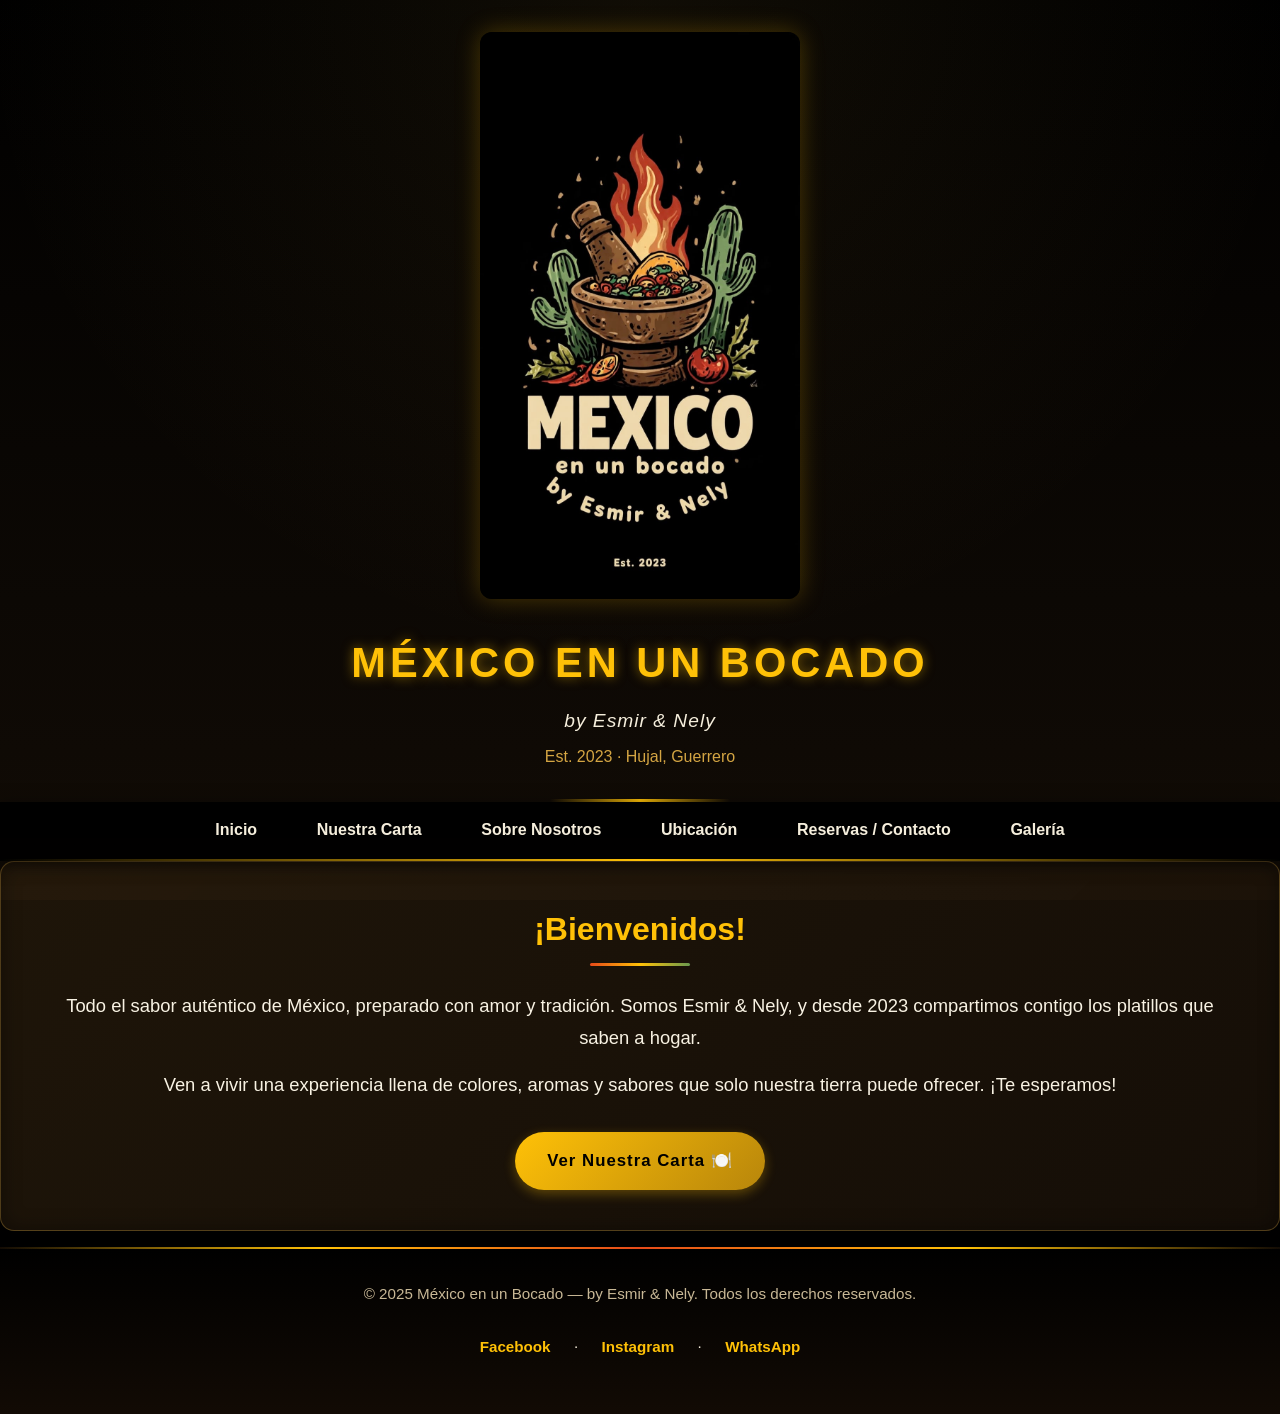
<file: index.html>
<!DOCTYPE html>
<html lang="es">
<head>
    <meta charset="UTF-8">
    <meta name="viewport" content="width=device-width, initial-scale=1.0">
    <!-- Etiqueta de verificación de Google Search Console -->
    <meta name="google-site-verification" content="b2GqTJeyhx7c6usnoNkX0NJwWGz6NiozSftVBdo_Iug" />
    
    <!-- Título optimizado para búsquedas en Google -->
    <title>México en un Bocado — Zihuatanejo | by Esmir & Nely</title>
    
    <!-- Meta descripción para que aparezca el resumen en Google -->
    <meta name="description" content="Descubre México en un Bocado en Zihuatanejo (Hujal). Sabor auténtico preparado con amor y tradición por Esmir & Nely. Conoce nuestra carta y ubicación.">
    
    <!-- Enlace a tu carpeta CSS -->
    <link rel="stylesheet" href="css/estilos.css">
</head>
<body>

    <!-- Encabezado con Logo -->
    <header>
        <div class="logo-container">
            <img src="imagenes/logo.jpg" alt="México en un Bocado - by Esmir & Nely">
        </div>
        <h1>MÉXICO EN UN BOCADO</h1>
        <p class="subtitulo">by Esmir & Nely</p>
        <p class="fecha">Est. 2023 · Hujal, Guerrero</p>
    </header>

    <!-- Navegación -->
    <nav>
        <ul>
            <li><a href="#inicio">Inicio</a></li>
            <li><a href="html/carta.html">Nuestra Carta</a></li>
            <li><a href="html/nosotros.html">Sobre Nosotros</a></li>
            <li><a href="html/ubicacion.html">Ubicación</a></li>
            <li><a href="html/contacto.html">Reservas / Contacto</a></li>
            <li><a href="html/galeria.html">Galería</a></li>
        </ul>
    </nav>

    <!-- Sección Inicio -->
    <section id="inicio" class="bienvenida">
        <h2>¡Bienvenidos!</h2>
        <p>Todo el sabor auténtico de México, preparado con amor y tradición. Somos Esmir & Nely, y desde 2023 compartimos contigo los platillos que saben a hogar.</p>
        <p>Ven a vivir una experiencia llena de colores, aromas y sabores que solo nuestra tierra puede ofrecer. ¡Te esperamos!</p>
        <a href="html/carta.html" class="btn">Ver Nuestra Carta 🍽️</a>
    </section>

    <!-- Pie de página -->
    <footer>
        <p>&copy; 2025 México en un Bocado — by Esmir & Nely. Todos los derechos reservados.</p>
        <div class="redes">
            <a href="https://www.facebook.com/tu_pagina" target="_blank" rel="noopener noreferrer">Facebook</a> · 
            <a href="https://www.instagram.com/tu_usuario" target="_blank" rel="noopener noreferrer">Instagram</a> · 
            <a href="https://wa.me/527551090498?text=Hola,%20quisiera%20pedir%20informes%20o%20hacer%20una%20reservacion." target="_blank" rel="noopener noreferrer">WhatsApp</a>
        </div>
    </footer>

</body>
</html>
</file>
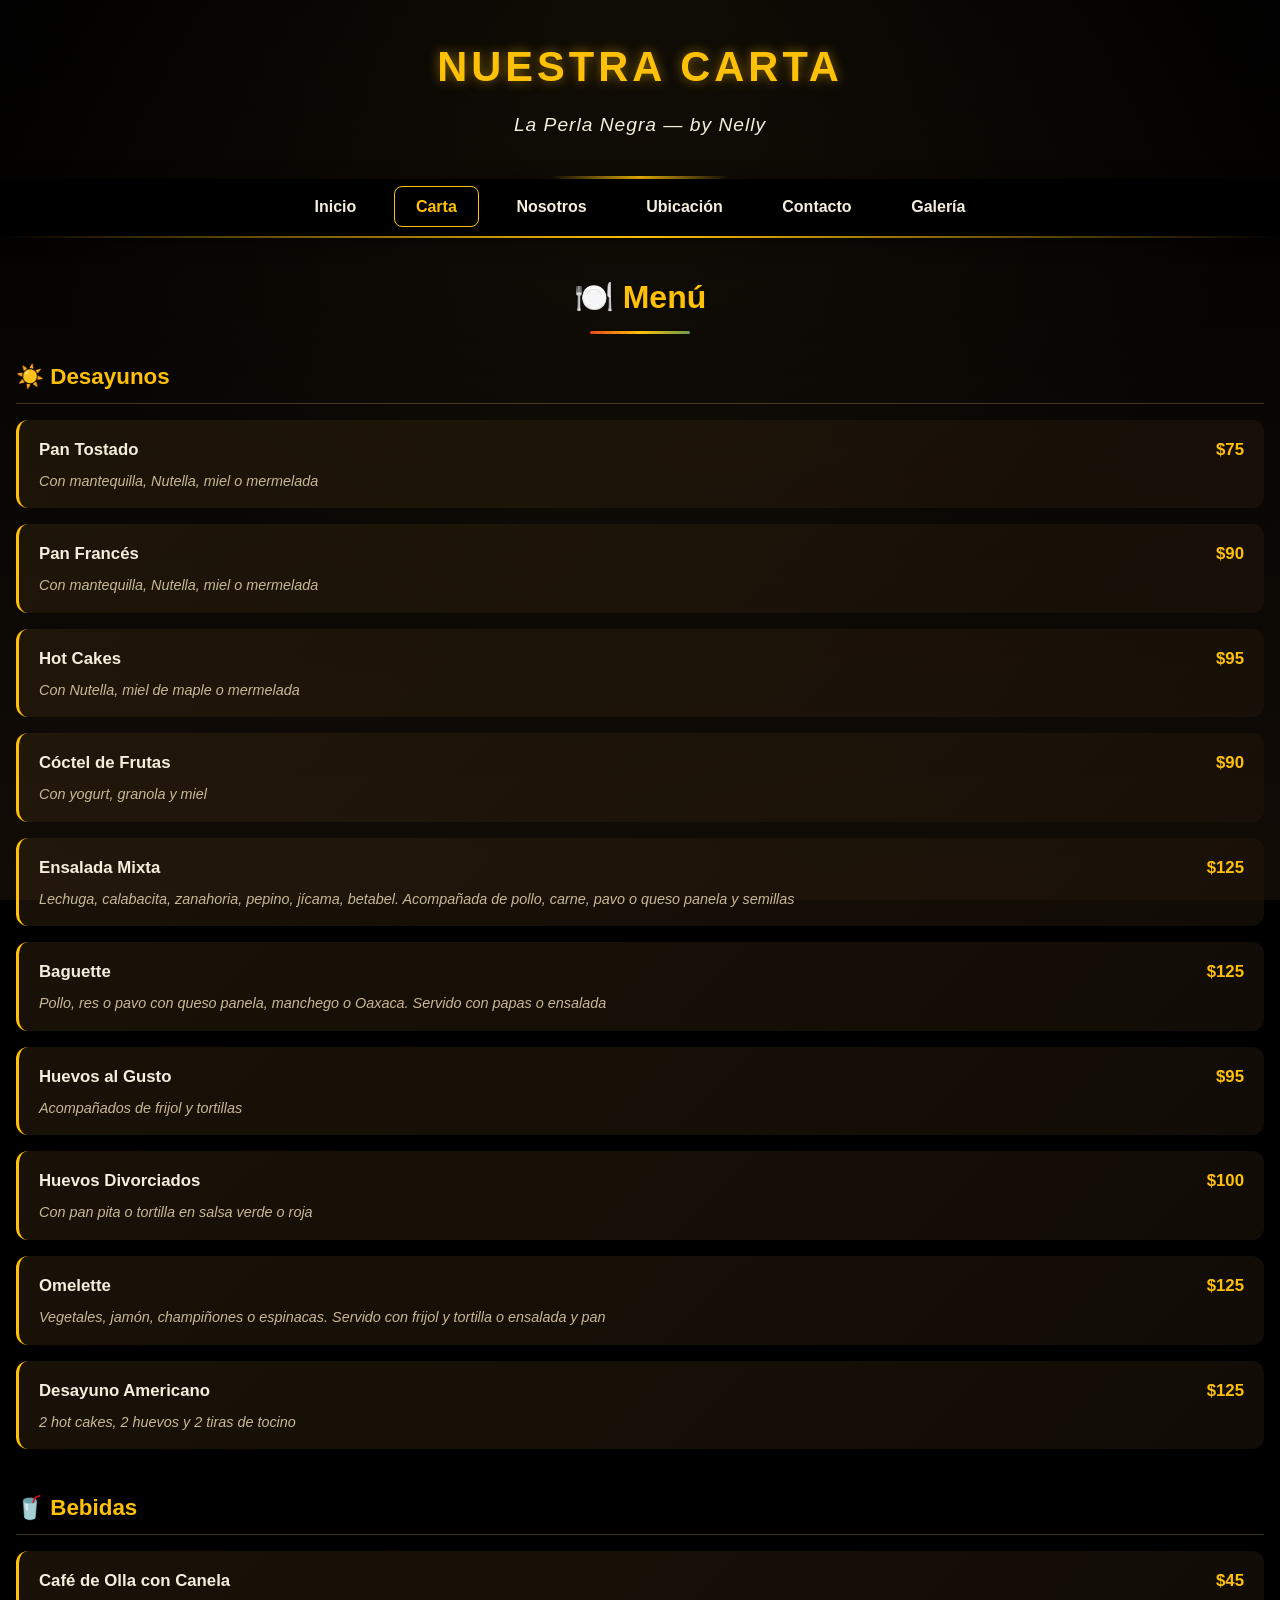
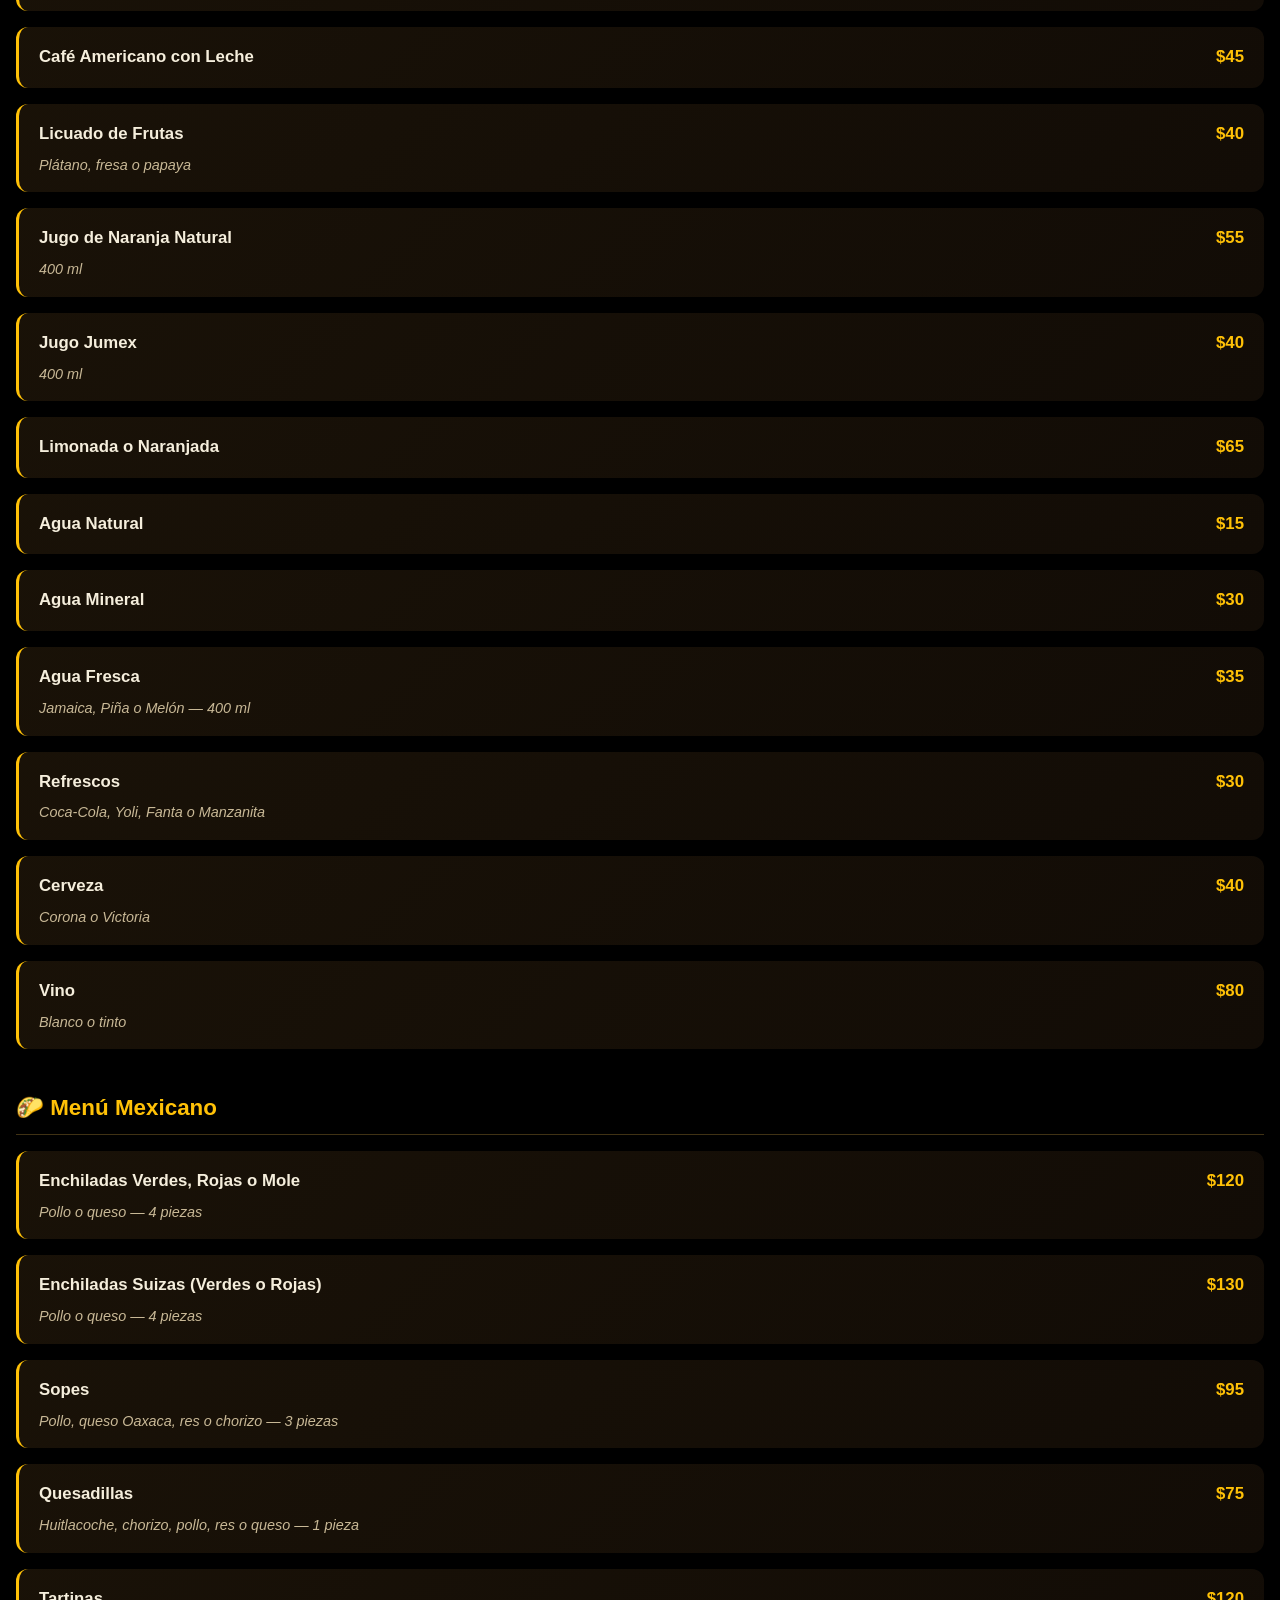
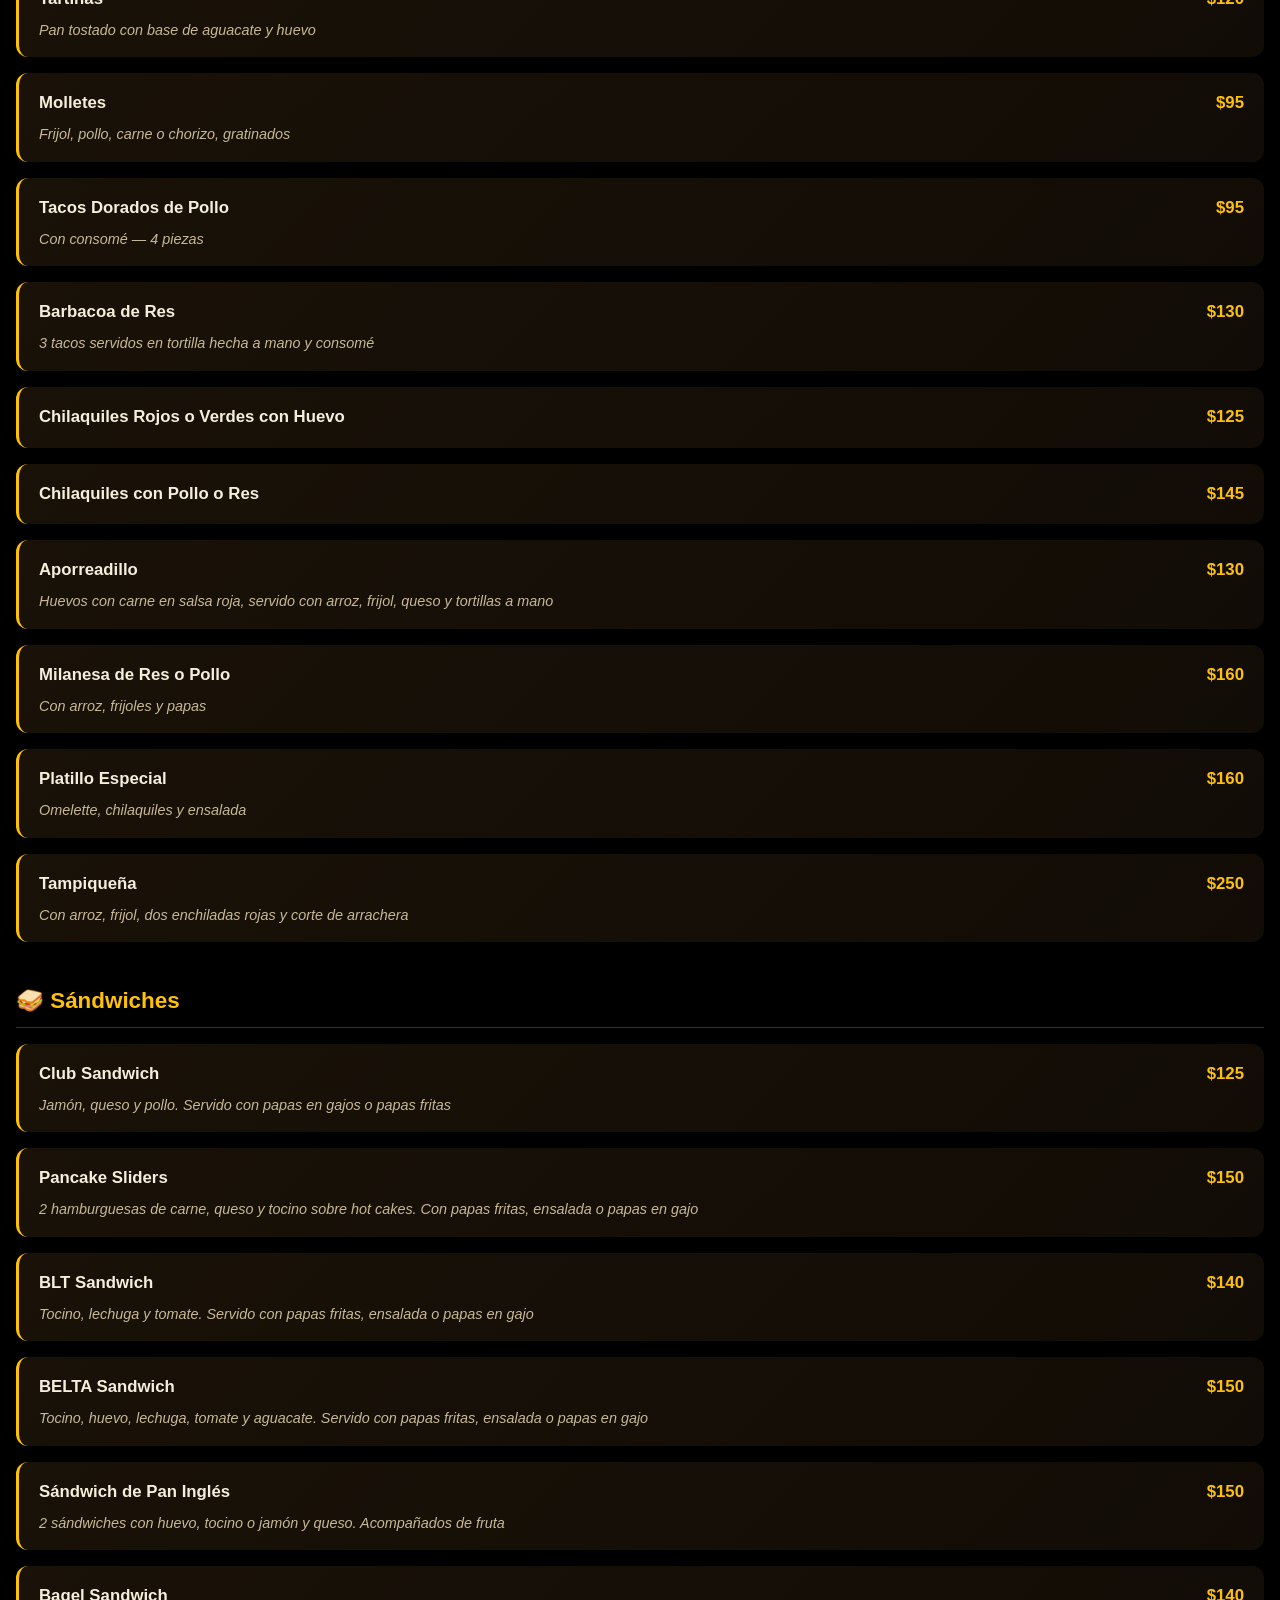
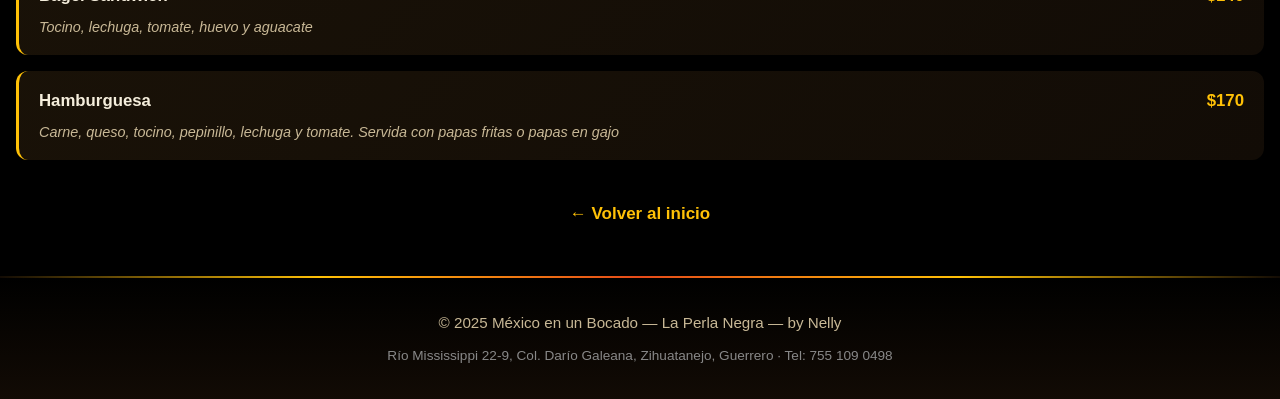
<file: html/carta.html>
<!DOCTYPE html>
<html lang="es">
<head>
    <meta charset="UTF-8">
    <meta name="viewport" content="width=device-width, initial-scale=1.0">
    <title>Nuestra Carta — México en un Bocado</title>
    <link rel="stylesheet" href="../css/estilos.css">
    <style>
        .categoria {
            margin-bottom: 2.5rem;
        }
        .categoria h3 {
            color: var(--dorado);
            font-size: 1.4rem;
            margin-bottom: 1rem;
            padding-bottom: 0.4rem;
            border-bottom: 1px solid rgba(212,165,67,0.3);
        }
        .plato {
            background: linear-gradient(135deg, rgba(50,35,15,0.5), rgba(30,20,10,0.6));
            padding: 1rem 1.25rem;
            border-radius: 12px;
            margin-bottom: 1rem;
            border-left: 3px solid var(--dorado);
        }
        .plato-contenido {
            width: 100%;
        }
        .plato h4 {
            color: var(--crema);
            font-size: 1.05rem;
            display: flex;
            justify-content: space-between;
            align-items: baseline;
            gap: 0.5rem;
            flex-wrap: wrap;
        }
        .nombre-plato {
            flex: 1;
        }
        .precio {
            color: var(--dorado);
            font-weight: bold;
            white-space: nowrap;
        }
        .descripcion {
            font-size: 0.9rem;
            color: #C8B896;
            margin-top: 0.4rem;
            font-style: italic;
            line-height: 1.5;
        }
        .volver {
            text-align: center;
            margin-top: 1rem;
        }
        .volver a {
            color: var(--dorado);
            text-decoration: none;
            font-weight: 600;
        }
        .nota {
            font-size: 0.85rem;
            color: #888;
            margin-top: 0.5rem;
        }
    </style>
</head>
<body>

    <header>
        <h1>NUESTRA CARTA</h1>
        <p class="subtitulo">La Perla Negra — by Nelly</p>
    </header>

    <nav>
        <ul>
            <li><a href="../index.html">Inicio</a></li>
            <li><a href="carta.html" style="color:var(--dorado); border-color:var(--dorado);">Carta</a></li>
            <li><a href="nosotros.html">Nosotros</a></li>
            <li><a href="ubicacion.html">Ubicación</a></li>
            <li><a href="contacto.html">Contacto</a></li>
            <li><a href="galeria.html">Galería</a></li>
        </ul>
    </nav>

    <section>
        <h2>🍽️ Menú</h2>

        <!-- ☀️ DESAYUNOS -->
        <div class="categoria">
            <h3>☀️ Desayunos</h3>

            <div class="plato">
                <div class="plato-contenido">
                    <h4><span class="nombre-plato">Pan Tostado</span> <span class="precio">$75</span></h4>
                    <p class="descripcion">Con mantequilla, Nutella, miel o mermelada</p>
                </div>
            </div>

            <div class="plato">
                <div class="plato-contenido">
                    <h4><span class="nombre-plato">Pan Francés</span> <span class="precio">$90</span></h4>
                    <p class="descripcion">Con mantequilla, Nutella, miel o mermelada</p>
                </div>
            </div>

            <div class="plato">
                <div class="plato-contenido">
                    <h4><span class="nombre-plato">Hot Cakes</span> <span class="precio">$95</span></h4>
                    <p class="descripcion">Con Nutella, miel de maple o mermelada</p>
                </div>
            </div>

            <div class="plato">
                <div class="plato-contenido">
                    <h4><span class="nombre-plato">Cóctel de Frutas</span> <span class="precio">$90</span></h4>
                    <p class="descripcion">Con yogurt, granola y miel</p>
                </div>
            </div>

            <div class="plato">
                <div class="plato-contenido">
                    <h4><span class="nombre-plato">Ensalada Mixta</span> <span class="precio">$125</span></h4>
                    <p class="descripcion">Lechuga, calabacita, zanahoria, pepino, jícama, betabel. Acompañada de pollo, carne, pavo o queso panela y semillas</p>
                </div>
            </div>

            <div class="plato">
                <div class="plato-contenido">
                    <h4><span class="nombre-plato">Baguette</span> <span class="precio">$125</span></h4>
                    <p class="descripcion">Pollo, res o pavo con queso panela, manchego o Oaxaca. Servido con papas o ensalada</p>
                </div>
            </div>

            <div class="plato">
                <div class="plato-contenido">
                    <h4><span class="nombre-plato">Huevos al Gusto</span> <span class="precio">$95</span></h4>
                    <p class="descripcion">Acompañados de frijol y tortillas</p>
                </div>
            </div>

            <div class="plato">
                <div class="plato-contenido">
                    <h4><span class="nombre-plato">Huevos Divorciados</span> <span class="precio">$100</span></h4>
                    <p class="descripcion">Con pan pita o tortilla en salsa verde o roja</p>
                </div>
            </div>

            <div class="plato">
                <div class="plato-contenido">
                    <h4><span class="nombre-plato">Omelette</span> <span class="precio">$125</span></h4>
                    <p class="descripcion">Vegetales, jamón, champiñones o espinacas. Servido con frijol y tortilla o ensalada y pan</p>
                </div>
            </div>

            <div class="plato">
                <div class="plato-contenido">
                    <h4><span class="nombre-plato">Desayuno Americano</span> <span class="precio">$125</span></h4>
                    <p class="descripcion">2 hot cakes, 2 huevos y 2 tiras de tocino</p>
                </div>
            </div>
        </div>

        <!-- 🥤 BEBIDAS -->
        <div class="categoria">
            <h3>🥤 Bebidas</h3>

            <div class="plato">
                <div class="plato-contenido">
                    <h4><span class="nombre-plato">Café de Olla con Canela</span> <span class="precio">$45</span></h4>
                </div>
            </div>

            <div class="plato">
                <div class="plato-contenido">
                    <h4><span class="nombre-plato">Café Americano con Leche</span> <span class="precio">$45</span></h4>
                </div>
            </div>

            <div class="plato">
                <div class="plato-contenido">
                    <h4><span class="nombre-plato">Licuado de Frutas</span> <span class="precio">$40</span></h4>
                    <p class="descripcion">Plátano, fresa o papaya</p>
                </div>
            </div>

            <div class="plato">
                <div class="plato-contenido">
                    <h4><span class="nombre-plato">Jugo de Naranja Natural</span> <span class="precio">$55</span></h4>
                    <p class="descripcion">400 ml</p>
                </div>
            </div>

            <div class="plato">
                <div class="plato-contenido">
                    <h4><span class="nombre-plato">Jugo Jumex</span> <span class="precio">$40</span></h4>
                    <p class="descripcion">400 ml</p>
                </div>
            </div>

            <div class="plato">
                <div class="plato-contenido">
                    <h4><span class="nombre-plato">Limonada o Naranjada</span> <span class="precio">$65</span></h4>
                </div>
            </div>

            <div class="plato">
                <div class="plato-contenido">
                    <h4><span class="nombre-plato">Agua Natural</span> <span class="precio">$15</span></h4>
                </div>
            </div>

            <div class="plato">
                <div class="plato-contenido">
                    <h4><span class="nombre-plato">Agua Mineral</span> <span class="precio">$30</span></h4>
                </div>
            </div>

            <div class="plato">
                <div class="plato-contenido">
                    <h4><span class="nombre-plato">Agua Fresca</span> <span class="precio">$35</span></h4>
                    <p class="descripcion">Jamaica, Piña o Melón — 400 ml</p>
                </div>
            </div>

            <div class="plato">
                <div class="plato-contenido">
                    <h4><span class="nombre-plato">Refrescos</span> <span class="precio">$30</span></h4>
                    <p class="descripcion">Coca-Cola, Yoli, Fanta o Manzanita</p>
                </div>
            </div>

            <div class="plato">
                <div class="plato-contenido">
                    <h4><span class="nombre-plato">Cerveza</span> <span class="precio">$40</span></h4>
                    <p class="descripcion">Corona o Victoria</p>
                </div>
            </div>

            <div class="plato">
                <div class="plato-contenido">
                    <h4><span class="nombre-plato">Vino</span> <span class="precio">$80</span></h4>
                    <p class="descripcion">Blanco o tinto</p>
                </div>
            </div>
        </div>

        <!-- 🌮 MENÚ MEXICANO -->
        <div class="categoria">
            <h3>🌮 Menú Mexicano</h3>

            <div class="plato">
                <div class="plato-contenido">
                    <h4><span class="nombre-plato">Enchiladas Verdes, Rojas o Mole</span> <span class="precio">$120</span></h4>
                    <p class="descripcion">Pollo o queso — 4 piezas</p>
                </div>
            </div>

            <div class="plato">
                <div class="plato-contenido">
                    <h4><span class="nombre-plato">Enchiladas Suizas (Verdes o Rojas)</span> <span class="precio">$130</span></h4>
                    <p class="descripcion">Pollo o queso — 4 piezas</p>
                </div>
            </div>

            <div class="plato">
                <div class="plato-contenido">
                    <h4><span class="nombre-plato">Sopes</span> <span class="precio">$95</span></h4>
                    <p class="descripcion">Pollo, queso Oaxaca, res o chorizo — 3 piezas</p>
                </div>
            </div>

            <div class="plato">
                <div class="plato-contenido">
                    <h4><span class="nombre-plato">Quesadillas</span> <span class="precio">$75</span></h4>
                    <p class="descripcion">Huitlacoche, chorizo, pollo, res o queso — 1 pieza</p>
                </div>
            </div>

            <div class="plato">
                <div class="plato-contenido">
                    <h4><span class="nombre-plato">Tartinas</span> <span class="precio">$120</span></h4>
                    <p class="descripcion">Pan tostado con base de aguacate y huevo</p>
                </div>
            </div>

            <div class="plato">
                <div class="plato-contenido">
                    <h4><span class="nombre-plato">Molletes</span> <span class="precio">$95</span></h4>
                    <p class="descripcion">Frijol, pollo, carne o chorizo, gratinados</p>
                </div>
            </div>

            <div class="plato">
                <div class="plato-contenido">
                    <h4><span class="nombre-plato">Tacos Dorados de Pollo</span> <span class="precio">$95</span></h4>
                    <p class="descripcion">Con consomé — 4 piezas</p>
                </div>
            </div>

            <div class="plato">
                <div class="plato-contenido">
                    <h4><span class="nombre-plato">Barbacoa de Res</span> <span class="precio">$130</span></h4>
                    <p class="descripcion">3 tacos servidos en tortilla hecha a mano y consomé</p>
                </div>
            </div>

            <div class="plato">
                <div class="plato-contenido">
                    <h4><span class="nombre-plato">Chilaquiles Rojos o Verdes con Huevo</span> <span class="precio">$125</span></h4>
                </div>
            </div>

            <div class="plato">
                <div class="plato-contenido">
                    <h4><span class="nombre-plato">Chilaquiles con Pollo o Res</span> <span class="precio">$145</span></h4>
                </div>
            </div>

            <div class="plato">
                <div class="plato-contenido">
                    <h4><span class="nombre-plato">Aporreadillo</span> <span class="precio">$130</span></h4>
                    <p class="descripcion">Huevos con carne en salsa roja, servido con arroz, frijol, queso y tortillas a mano</p>
                </div>
            </div>

            <div class="plato">
                <div class="plato-contenido">
                    <h4><span class="nombre-plato">Milanesa de Res o Pollo</span> <span class="precio">$160</span></h4>
                    <p class="descripcion">Con arroz, frijoles y papas</p>
                </div>
            </div>

            <div class="plato">
                <div class="plato-contenido">
                    <h4><span class="nombre-plato">Platillo Especial</span> <span class="precio">$160</span></h4>
                    <p class="descripcion">Omelette, chilaquiles y ensalada</p>
                </div>
            </div>

            <div class="plato">
                <div class="plato-contenido">
                    <h4><span class="nombre-plato">Tampiqueña</span> <span class="precio">$250</span></h4>
                    <p class="descripcion">Con arroz, frijol, dos enchiladas rojas y corte de arrachera</p>
                </div>
            </div>
        </div>

        <!-- 🥪 SÁNDWICHES -->
        <div class="categoria">
            <h3>🥪 Sándwiches</h3>

            <div class="plato">
                <div class="plato-contenido">
                    <h4><span class="nombre-plato">Club Sandwich</span> <span class="precio">$125</span></h4>
                    <p class="descripcion">Jamón, queso y pollo. Servido con papas en gajos o papas fritas</p>
                </div>
            </div>

            <div class="plato">
                <div class="plato-contenido">
                    <h4><span class="nombre-plato">Pancake Sliders</span> <span class="precio">$150</span></h4>
                    <p class="descripcion">2 hamburguesas de carne, queso y tocino sobre hot cakes. Con papas fritas, ensalada o papas en gajo</p>
                </div>
            </div>

            <div class="plato">
                <div class="plato-contenido">
                    <h4><span class="nombre-plato">BLT Sandwich</span> <span class="precio">$140</span></h4>
                    <p class="descripcion">Tocino, lechuga y tomate. Servido con papas fritas, ensalada o papas en gajo</p>
                </div>
            </div>

            <div class="plato">
                <div class="plato-contenido">
                    <h4><span class="nombre-plato">BELTA Sandwich</span> <span class="precio">$150</span></h4>
                    <p class="descripcion">Tocino, huevo, lechuga, tomate y aguacate. Servido con papas fritas, ensalada o papas en gajo</p>
                </div>
            </div>

            <div class="plato">
                <div class="plato-contenido">
                    <h4><span class="nombre-plato">Sándwich de Pan Inglés</span> <span class="precio">$150</span></h4>
                    <p class="descripcion">2 sándwiches con huevo, tocino o jamón y queso. Acompañados de fruta</p>
                </div>
            </div>

            <div class="plato">
                <div class="plato-contenido">
                    <h4><span class="nombre-plato">Bagel Sandwich</span> <span class="precio">$140</span></h4>
                    <p class="descripcion">Tocino, lechuga, tomate, huevo y aguacate</p>
                </div>
            </div>

            <div class="plato">
                <div class="plato-contenido">
                    <h4><span class="nombre-plato">Hamburguesa</span> <span class="precio">$170</span></h4>
                    <p class="descripcion">Carne, queso, tocino, pepinillo, lechuga y tomate. Servida con papas fritas o papas en gajo</p>
                </div>
            </div>
        </div>

        <div class="volver">
            <a href="../index.html">← Volver al inicio</a>
        </div>
    </section>

    <footer>
        <p>&copy; 2025 México en un Bocado — La Perla Negra — by Nelly</p>
        <p class="nota">Río Mississippi 22-9, Col. Darío Galeana, Zihuatanejo, Guerrero · Tel: 755 109 0498</p>
    </footer>

</body>
</html>

</body>
</html>
</file>
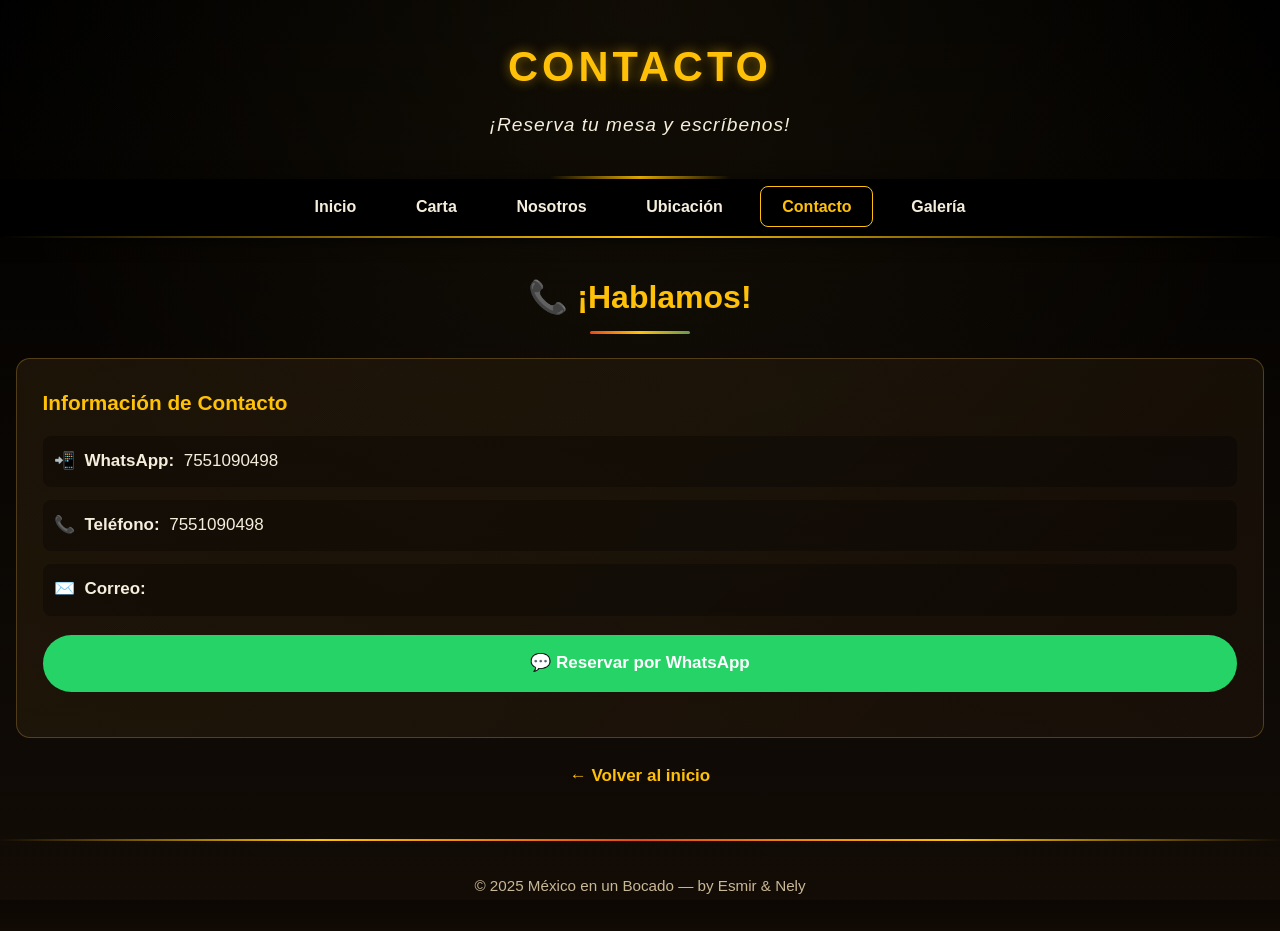
<file: html/contacto.html>
<!DOCTYPE html>
<html lang="es">
<head>
    <meta charset="UTF-8">
    <meta name="viewport" content="width=device-width, initial-scale=1.0">
    <title>Reservas y Contacto — México en un Bocado</title>
    <link rel="stylesheet" href="../css/estilos.css">
    <style>
        .tarjeta {
            background: linear-gradient(135deg, rgba(50,35,15,0.5), rgba(30,20,10,0.6));
            padding: 1.6rem;
            border-radius: 14px;
            border: 1px solid rgba(212,165,67,0.3);
            margin-bottom: 1.5rem;
        }
        .tarjeta h3 {
            color: var(--dorado);
            font-size: 1.3rem;
            margin-bottom: 1rem;
        }
        .dato {
            display: flex;
            align-items: center;
            gap: 0.6rem;
            margin-bottom: 0.8rem;
            padding: 0.7rem;
            background-color: rgba(0,0,0,0.3);
            border-radius: 8px;
        }
        .dato a {
            color: var(--crema);
            text-decoration: none;
        }
        .dato a:hover {
            color: var(--dorado);
        }
        .btn-whatsapp {
            display: block;
            text-align: center;
            background-color: #25D366;
            color: white;
            padding: 0.9rem;
            border-radius: 50px;
            text-decoration: none;
            font-weight: bold;
            margin: 1.2rem 0;
            transition: all 0.3s ease;
        }
        .btn-whatsapp:hover {
            background-color: #1DA853;
            transform: translateY(-2px);
        }
        .volver {
            text-align: center;
            margin-top: 1rem;
        }
        .volver a {
            color: var(--dorado);
            text-decoration: none;
            font-weight: 600;
        }
    </style>
</head>
<body>

    <header>
        <h1>CONTACTO</h1>
        <p class="subtitulo">¡Reserva tu mesa y escríbenos!</p>
    </header>

    <nav>
        <ul>
            <li><a href="../index.html">Inicio</a></li>
            <li><a href="carta.html">Carta</a></li>
            <li><a href="nosotros.html">Nosotros</a></li>
            <li><a href="ubicacion.html">Ubicación</a></li>
            <li><a href="contacto.html" style="color:var(--dorado); border-color:var(--dorado);">Contacto</a></li>
            <li><a href="galeria.html">Galería</a></li>
        </ul>
    </nav>

    <section>
        <h2>📞 ¡Hablamos!</h2>

        <div class="tarjeta">
            <h3>Información de Contacto</h3>
            
            <div class="dato">
                📲 <strong>WhatsApp:</strong> 
                <a href="https://wa.me/7551090498" target="_blank">7551090498</a>
            </div>
            <div class="dato">
                📞 <strong>Teléfono:</strong> 
                <a href="tel:7551090498">7551090498</a>
            </div>
            <div class="dato">
                ✉️ <strong>Correo:</strong> 
                <a href="mailto:tucorreo@email.com"></a>
            </div>

            <a href="https://wa.me/7551090498?text=¡Hola! Quisiera hacer una reserva" target="_blank" class="btn-whatsapp">
                💬 Reservar por WhatsApp
            </a>
        </div>

        <div class="volver">
            <a href="../index.html">← Volver al inicio</a>
        </div>
    </section>

    <footer>
        <p>&copy; 2025 México en un Bocado — by Esmir & Nely</p>
    </footer>

</body>
</html>
</file>
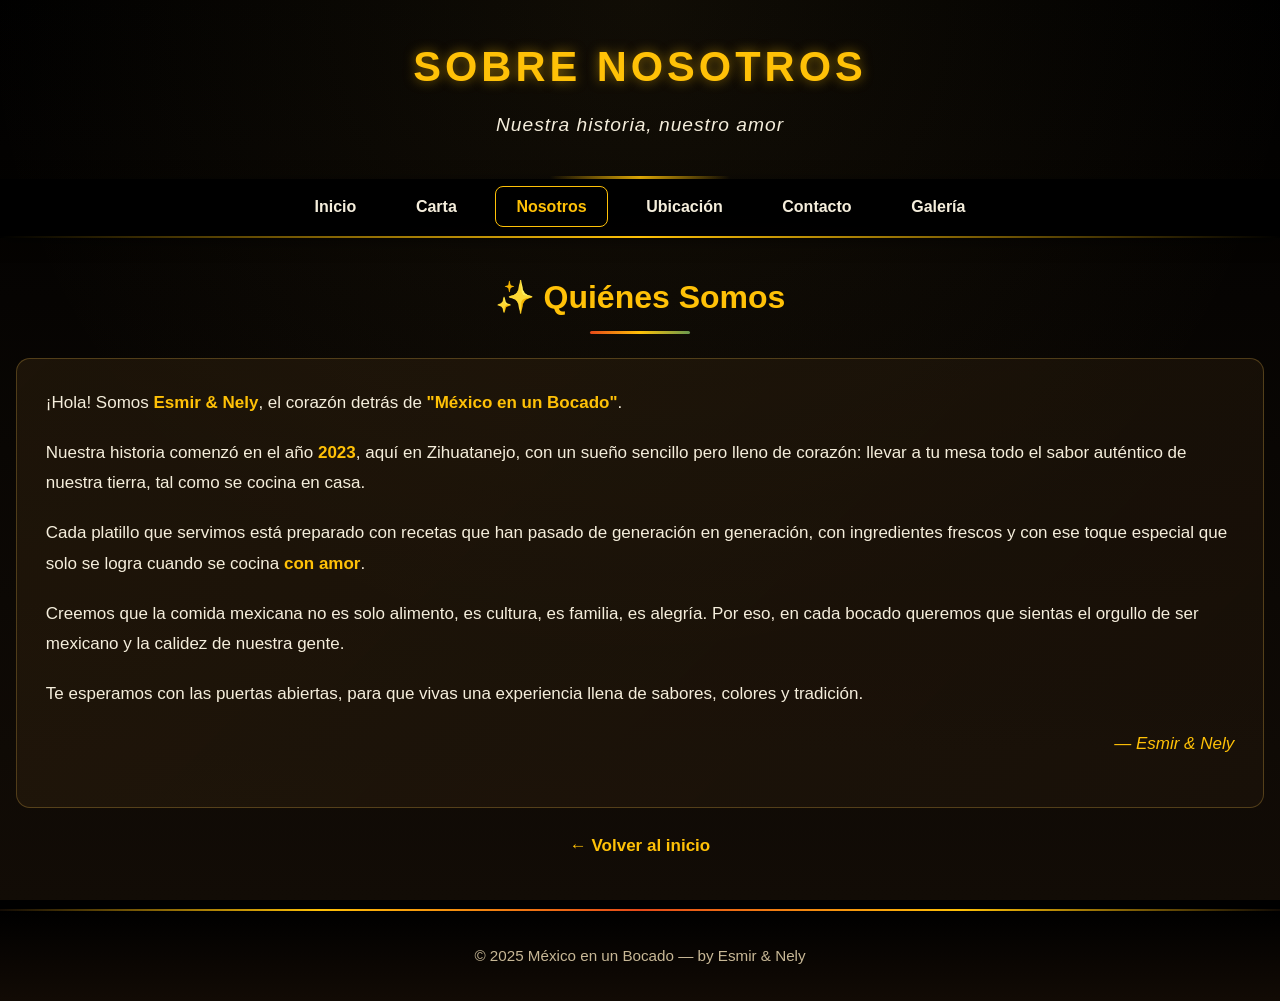
<file: html/nosotros.html>
<!DOCTYPE html>
<html lang="es">
<head>
    <meta charset="UTF-8">
    <meta name="viewport" content="width=device-width, initial-scale=1.0">
    <title>Sobre Nosotros — México en un Bocado</title>
    <link rel="stylesheet" href="../css/estilos.css">
    <style>
        .contenido {
            background: linear-gradient(135deg, rgba(50,35,15,0.5), rgba(30,20,10,0.6));
            padding: 1.8rem;
            border-radius: 14px;
            border: 1px solid rgba(212,165,67,0.3);
            line-height: 1.8;
        }
        .contenido p {
            margin-bottom: 1.2rem;
        }
        .destacado {
            color: var(--dorado);
            font-weight: 600;
        }
        .volver {
            text-align: center;
            margin-top: 1.5rem;
        }
        .volver a {
            color: var(--dorado);
            text-decoration: none;
            font-weight: 600;
        }
    </style>
</head>
<body>

    <header>
        <h1>SOBRE NOSOTROS</h1>
        <p class="subtitulo">Nuestra historia, nuestro amor</p>
    </header>

    <nav>
        <ul>
            <li><a href="../index.html">Inicio</a></li>
            <li><a href="carta.html">Carta</a></li>
            <li><a href="nosotros.html" style="color:var(--dorado); border-color:var(--dorado);">Nosotros</a></li>
            <li><a href="ubicacion.html">Ubicación</a></li>
            <li><a href="contacto.html">Contacto</a></li>
            <li><a href="galeria.html">Galería</a></li>
        </ul>
    </nav>

    <section>
        <h2>✨ Quiénes Somos</h2>

        <div class="contenido">
            <p>¡Hola! Somos <span class="destacado">Esmir & Nely</span>, el corazón detrás de <span class="destacado">"México en un Bocado"</span>.</p>

            <p>Nuestra historia comenzó en el año <span class="destacado">2023</span>, aquí en Zihuatanejo, con un sueño sencillo pero lleno de corazón: llevar a tu mesa todo el sabor auténtico de nuestra tierra, tal como se cocina en casa.</p>

            <p>Cada platillo que servimos está preparado con recetas que han pasado de generación en generación, con ingredientes frescos y con ese toque especial que solo se logra cuando se cocina <span class="destacado">con amor</span>.</p>

            <p>Creemos que la comida mexicana no es solo alimento, es cultura, es familia, es alegría. Por eso, en cada bocado queremos que sientas el orgullo de ser mexicano y la calidez de nuestra gente.</p>

            <p>Te esperamos con las puertas abiertas, para que vivas una experiencia llena de sabores, colores y tradición.</p>

            <p style="text-align:right; font-style:italic; color:var(--dorado); margin-top:1rem;">— Esmir & Nely</p>
        </div>

        <div class="volver">
            <a href="../index.html">← Volver al inicio</a>
        </div>
    </section>

    <footer>
        <p>&copy; 2025 México en un Bocado — by Esmir & Nely</p>
    </footer>

</body>
</html>
</file>
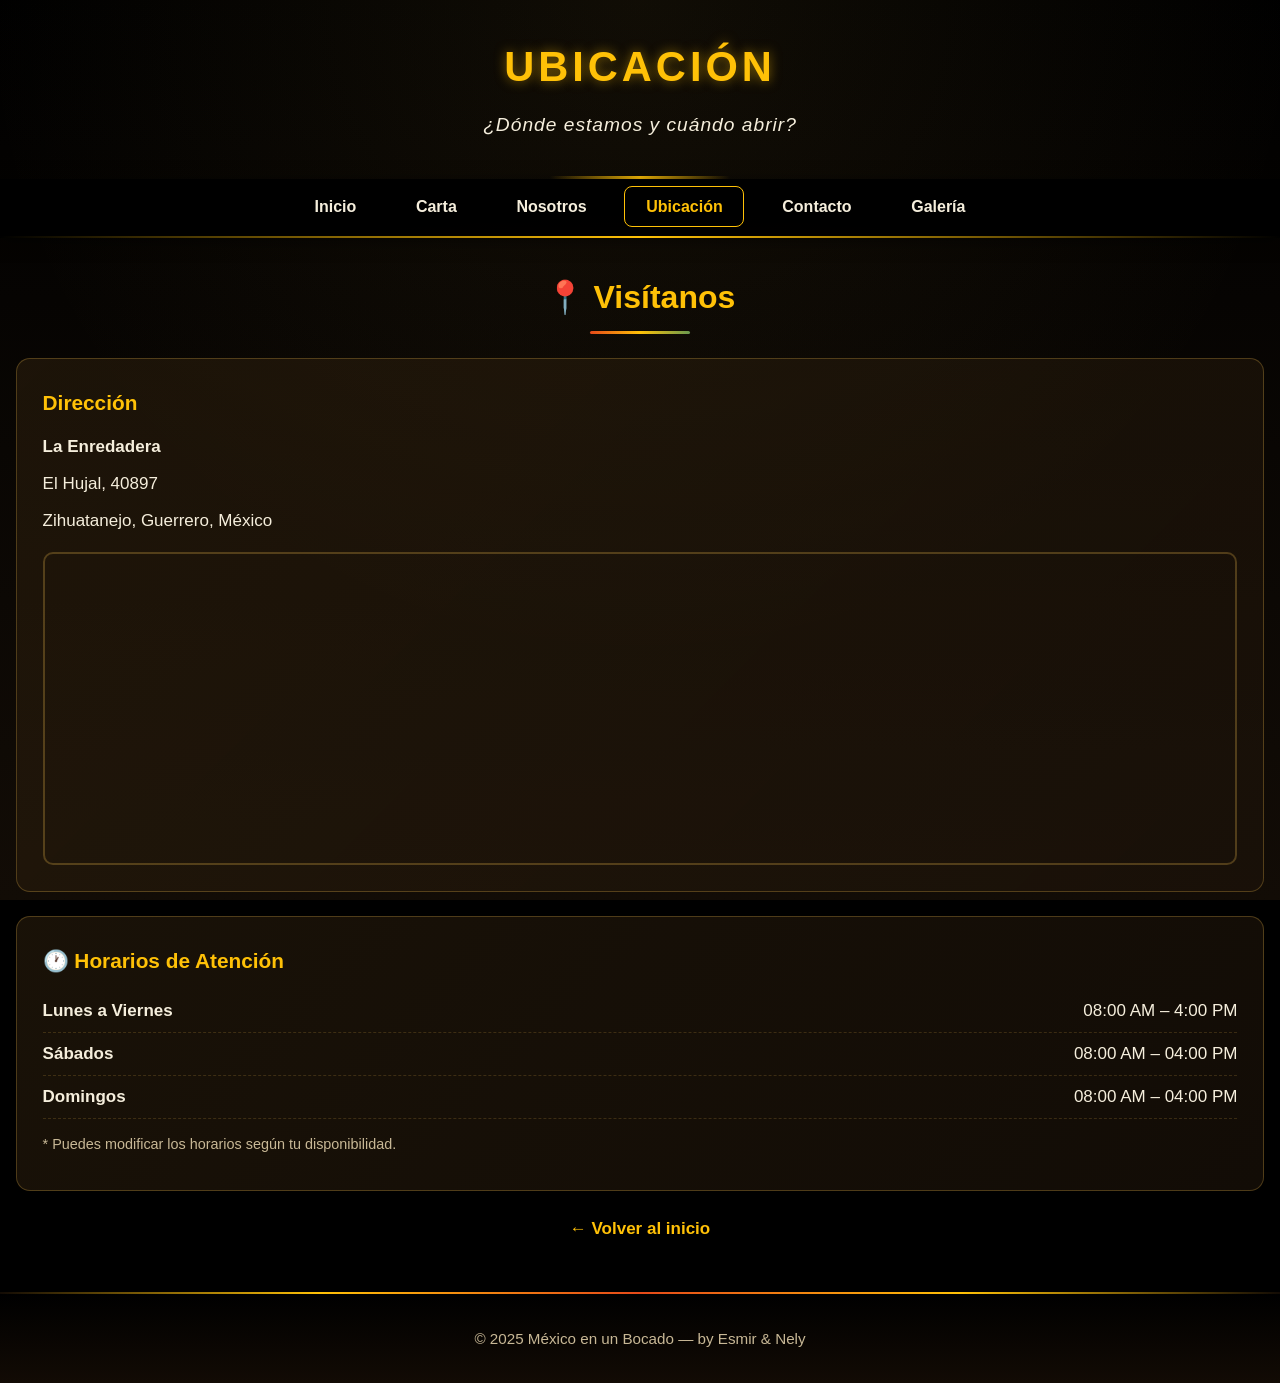
<file: html/ubicacion.html>
<!DOCTYPE html>
<html lang="es">
<head>
    <meta charset="UTF-8">
    <meta name="viewport" content="width=device-width, initial-scale=1.0">
    <title>Ubicación y Horarios — México en un Bocado</title>
    <link rel="stylesheet" href="../css/estilos.css">
    <style>
        .tarjeta {
            background: linear-gradient(135deg, rgba(50,35,15,0.5), rgba(30,20,10,0.6));
            padding: 1.6rem;
            border-radius: 14px;
            border: 1px solid rgba(212,165,67,0.3);
            margin-bottom: 1.5rem;
        }
        .tarjeta h3 {
            color: var(--dorado);
            font-size: 1.3rem;
            margin-bottom: 0.8rem;
        }
        .tarjeta p {
            margin-bottom: 0.5rem;
        }
        .horario-item {
            display: flex;
            justify-content: space-between;
            padding: 0.4rem 0;
            border-bottom: 1px dashed rgba(212,165,67,0.2);
        }
        .dia { font-weight: 600; }
        .mapa-contenedor {
            margin-top: 1rem;
            border-radius: 10px;
            overflow: hidden;
            border: 2px solid rgba(212,165,67,0.3);
        }
        .volver {
            text-align: center;
            margin-top: 1rem;
        }
        .volver a {
            color: var(--dorado);
            text-decoration: none;
            font-weight: 600;
        }
    </style>
</head>
<body>

    <header>
        <h1>UBICACIÓN</h1>
        <p class="subtitulo">¿Dónde estamos y cuándo abrir?</p>
    </header>

    <nav>
        <ul>
            <li><a href="../index.html">Inicio</a></li>
            <li><a href="carta.html">Carta</a></li>
            <li><a href="nosotros.html">Nosotros</a></li>
            <li><a href="ubicacion.html" style="color:var(--dorado); border-color:var(--dorado);">Ubicación</a></li>
            <li><a href="contacto.html">Contacto</a></li>
            <li><a href="galeria.html">Galería</a></li>
        </ul>
    </nav>

    <section>
        <h2>📍 Visítanos</h2>

        <div class="tarjeta">
            <h3>Dirección</h3>
            <p><strong>La Enredadera</strong></p>
            <p>El Hujal, 40897</p>
            <p>Zihuatanejo, Guerrero, México</p>

            <div class="mapa-contenedor">
                <iframe 
                    src="https://www.google.com/maps/embed?pb=!1m18!1m12!1m3!1d3731.8887433018326!2d-101.54948688471348!3d17.65167218780474!2m3!1f0!2f0!3f0!3m2!1i1024!2i768!4f13.1!3m3!1m2!1s0x8434770cb520c917%3A0xeaf188b3f6848fff!2sLa%20Enredadera%2C%20El%20Hujal%2C%2040897%20Zihuatanejo%2C%20Gro.!5e0!3m2!1ses!2smx!4v1756412214567!5m2!1ses!2smx" 
                    width="100%" 
                    height="300" 
                    style="border:0;" 
                    allowfullscreen="" 
                    loading="lazy" 
                    referrerpolicy="no-referrer-when-downgrade">
                </iframe>
            </div>
        </div>

        <div class="tarjeta">
            <h3>🕐 Horarios de Atención</h3>
            <div class="horario-item">
                <span class="dia">Lunes a Viernes</span>
                <span>08:00 AM – 4:00 PM</span>
            </div>
            <div class="horario-item">
                <span class="dia">Sábados</span>
                <span>08:00 AM – 04:00 PM</span>
            </div>
            <div class="horario-item">
                <span class="dia">Domingos</span>
                <span>08:00 AM – 04:00 PM</span>
            </div>
            <p style="margin-top:0.8rem; font-size:0.9rem; color:#C8B896;">* Puedes modificar los horarios según tu disponibilidad.</p>
        </div>

        <div class="volver">
            <a href="../index.html">← Volver al inicio</a>
        </div>
    </section>

    <footer>
        <p>&copy; 2025 México en un Bocado — by Esmir & Nely</p>
    </footer>

</body>
</html>
</file>
<file: css/estilos.css>
/* ===== ESTILOS GENERALES - MÓVIL PRIMERO ===== */
* {
    margin: 0;
    padding: 0;
    box-sizing: border-box;
    font-family: 'Segoe UI', Tahoma, Geneva, Verdana, sans-serif;
}

:root {
    --negro: #000000;
    --negro-suave: #120C06;
    --crema: #F5EEDC;
    --dorado: #FFC107;
    --dorado-medio: #D4A543;
    --dorado-oscuro: #B8860B;
    --verde: #6A994E;
    --rojo: #E64A19;
}

body {
    background-color: var(--negro);
    color: var(--crema);
    line-height: 1.7;
    background-image: 
        radial-gradient(circle at top, rgba(212,165,67,0.08) 0%, transparent 60%),
        linear-gradient(180deg, var(--negro) 0%, var(--negro-suave) 100%);
    background-attachment: fixed;
    font-size: 16px;
}

/* ===== ENCABEZADO Y LOGO ===== */
header {
    text-align: center;
    padding: 2rem 1rem;
    position: relative;
}

header::after {
    content: '';
    position: absolute;
    bottom: 0;
    left: 50%;
    transform: translateX(-50%);
    width: 180px;
    height: 3px;
    background: linear-gradient(90deg, transparent, var(--dorado), transparent);
}

.logo-container {
    max-width: 260px;
    margin: 0 auto 1.2rem;
    transition: transform 0.3s ease;
}

.logo-container img {
    width: 100%;
    height: auto;
    border-radius: 12px;
    box-shadow: 0 0 25px rgba(255, 193, 7, 0.25);
}

.logo-container:hover {
    transform: scale(1.03);
}

header h1 {
    font-size: 2rem;
    color: var(--dorado);
    margin-bottom: 0.4rem;
    letter-spacing: 2px;
    text-shadow: 0 0 12px rgba(255, 193, 7, 0.5);
    animation: brillo 3s ease-in-out infinite alternate;
}

@keyframes brillo {
    from { text-shadow: 0 0 12px rgba(255, 193, 7, 0.4); }
    to   { text-shadow: 0 0 20px rgba(255, 193, 7, 0.6), 0 0 30px rgba(255, 193, 7, 0.25); }
}

.subtitulo {
    font-size: 1.2rem;
    color: var(--crema);
    font-style: italic;
    margin-bottom: 0.3rem;
    letter-spacing: 1px;
}

.fecha {
    font-size: 1rem;
    color: var(--dorado-medio);
}

/* ===== NAVEGACIÓN - ADAPTADA A MÓVIL ===== */
nav {
    position: sticky;
    top: 0;
    background: linear-gradient(180deg, rgba(0,0,0,0.98), rgba(0,0,0,0.92));
    padding: 0.9rem 0.5rem;
    z-index: 100;
    border-bottom: 2px solid transparent;
    border-image: linear-gradient(90deg, transparent, var(--dorado), transparent) 1;
    box-shadow: 0 3px 15px rgba(0,0,0,0.5);
}

nav ul {
    list-style: none;
    display: flex;
    flex-wrap: wrap;
    justify-content: center;
    gap: 0.6rem 0.4rem;
}

nav a {
    color: var(--crema);
    text-decoration: none;
    font-weight: 700;
    padding: 0.6rem 0.9rem;
    border-radius: 8px;
    border: 1px solid transparent;
    transition: all 0.3s ease;
    font-size: 0.95rem;
}

nav a:hover {
    border-color: var(--dorado);
    color: var(--dorado);
    background-color: rgba(255, 193, 7, 0.1);
    box-shadow: 0 0 10px rgba(255, 193, 7, 0.2);
}

/* ===== SECCIONES ===== */
section {
    padding: 2rem 1rem;
    max-width: 100%;
    margin: 0 auto;
    animation: aparecer 0.7s ease-out;
}

@keyframes aparecer {
    from { opacity: 0; transform: translateY(15px); }
    to   { opacity: 1; transform: translateY(0); }
}

section h2 {
    color: var(--dorado);
    font-size: 1.6rem;
    margin-bottom: 1.5rem;
    text-align: center;
    position: relative;
    padding-bottom: 0.6rem;
}

section h2::after {
    content: '';
    position: absolute;
    bottom: 0;
    left: 50%;
    transform: translateX(-50%);
    width: 100px;
    height: 3px;
    background: linear-gradient(90deg, var(--rojo), var(--dorado), var(--verde));
    border-radius: 2px;
}

.bienvenida {
    text-align: center;
    font-size: 1.05rem;
    background: linear-gradient(135deg, rgba(50,35,15,0.6), rgba(30,20,10,0.7));
    padding: 1.5rem 1.2rem;
    border-radius: 14px;
    border: 1px solid rgba(212,165,67,0.3);
    box-shadow: inset 0 0 20px rgba(0,0,0,0.4), 0 6px 20px rgba(0,0,0,0.5);
}

.bienvenida p {
    margin-bottom: 1rem;
    color: #F8F2E3;
}

/* ===== BOTONES GRANDES Y FÁCILES DE TOCAR ===== */
.btn {
    display: inline-block;
    background: linear-gradient(135deg, var(--dorado), var(--dorado-oscuro));
    color: var(--negro);
    padding: 0.9rem 2rem;
    border-radius: 50px;
    text-decoration: none;
    font-weight: 900;
    font-size: 1.05rem;
    margin-top: 1rem;
    transition: all 0.3s ease;
    box-shadow: 0 4px 12px rgba(255, 193, 7, 0.3);
    letter-spacing: 1px;
    min-width: 200px;
}

.btn:active {
    transform: scale(0.97);
    box-shadow: 0 2px 6px rgba(255, 193, 7, 0.4);
}

/* ===== PIE DE PÁGINA ===== */
footer {
    text-align: center;
    padding: 2rem 1rem;
    margin-top: 1rem;
    background: linear-gradient(0deg, rgba(20,12,5,0.9), transparent);
    border-top: 2px solid transparent;
    border-image: linear-gradient(90deg, transparent, var(--dorado), var(--rojo), var(--dorado), transparent) 1;
    font-size: 0.95rem;
}

footer p {
    color: #C8B896;
}

.redes {
    margin: 1rem 0;
}

.redes a {
    color: var(--dorado);
    margin: 0 0.5rem;
    text-decoration: none;
    font-weight: 600;
    padding: 0.4rem 0.7rem;
    border-radius: 6px;
    transition: all 0.3s ease;
    display: inline-block;
    margin-top: 0.3rem;
}

.redes a:active {
    background-color: rgba(255, 193, 7, 0.2);
}

/* ===== AJUSTES PARA PANTALLAS GRANDES ===== */
@media (min-width: 768px) {
    body { font-size: 17px; }
    .logo-container { max-width: 320px; }
    header h1 { font-size: 2.6rem; letter-spacing: 4px; }
    section h2 { font-size: 2rem; }
    .bienvenida { padding: 2.5rem; font-size: 1.15rem; }
    nav ul { gap: 1rem; }
    nav a { padding: 0.7rem 1.3rem; font-size: 1rem; }
}
</file>
